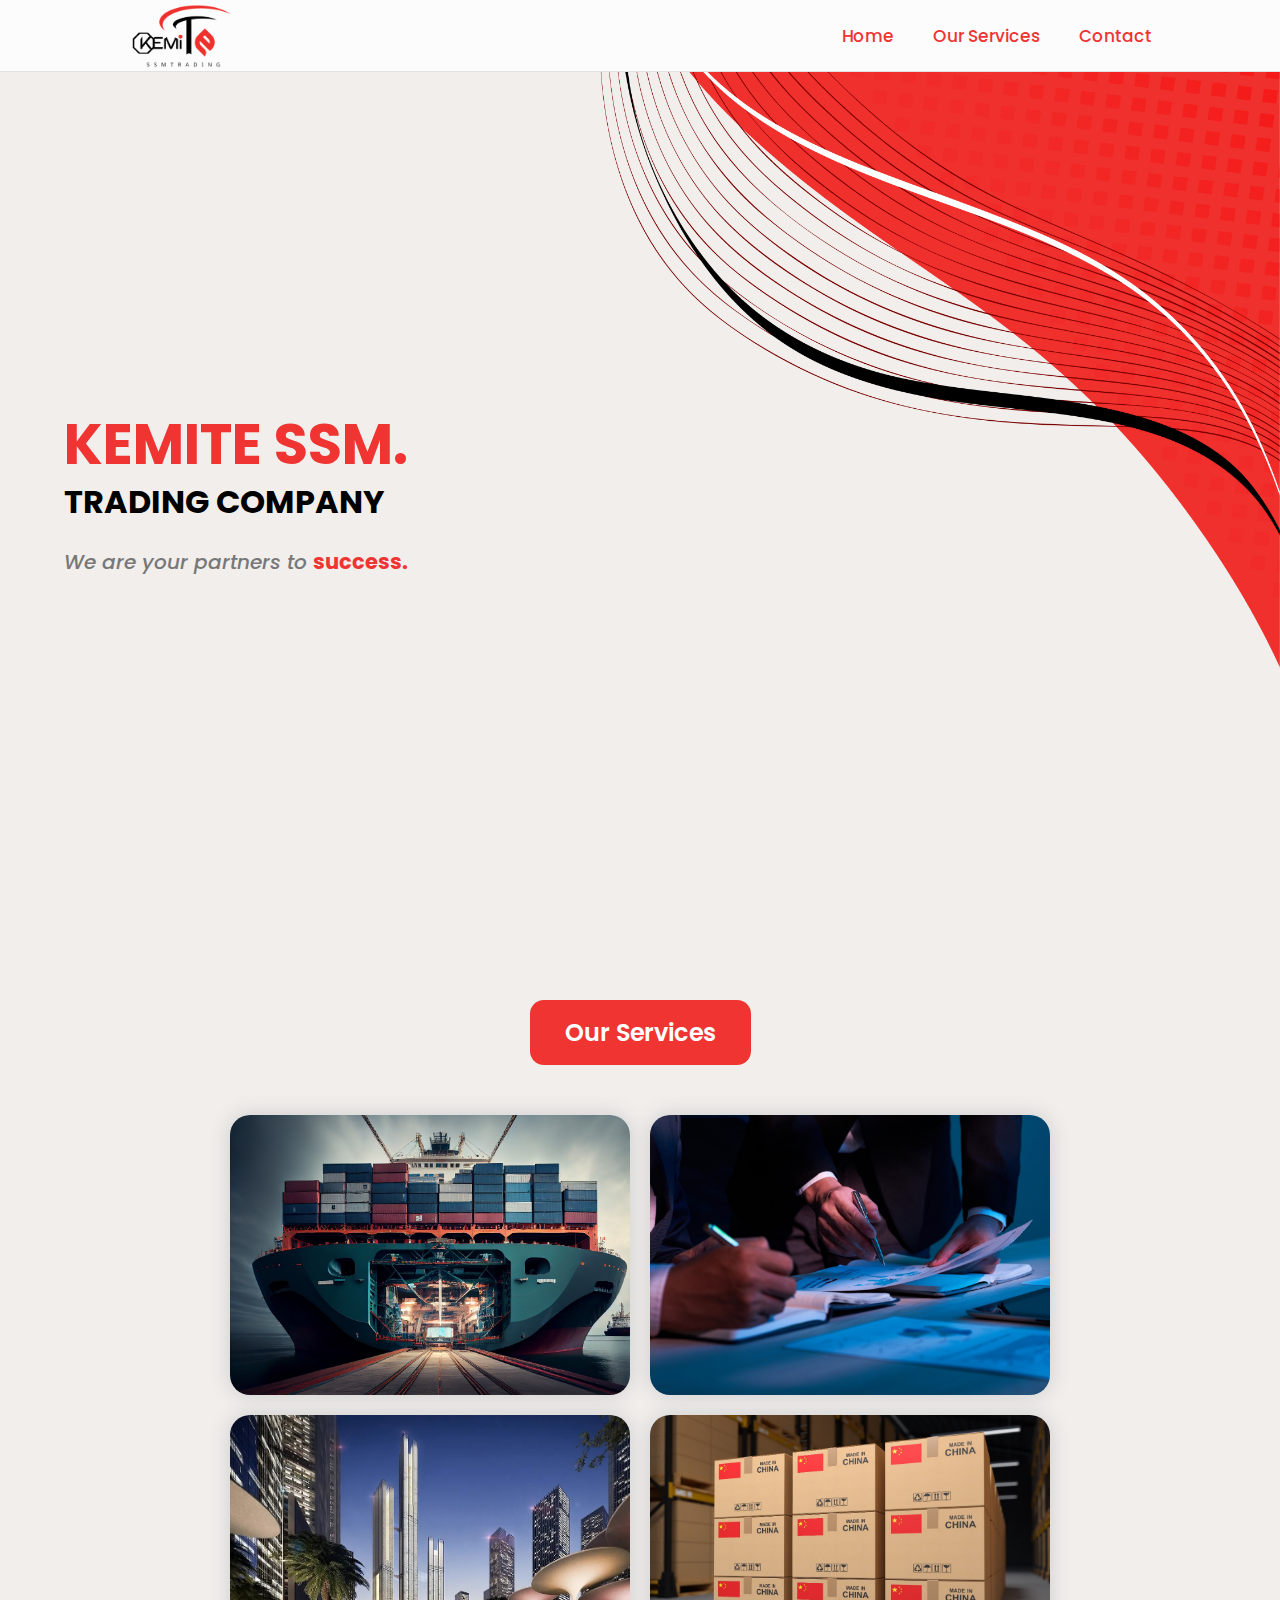
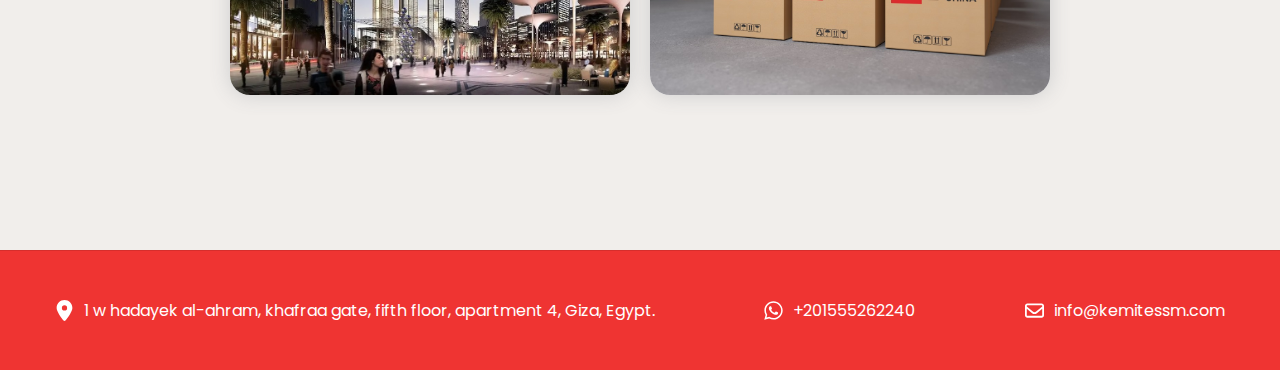
<file: index.html>
<!DOCTYPE html>
<html lang="en">
<head>
  <meta charset="UTF-8">
  <meta name="viewport" content="width=device-width, initial-scale=1.0">
  <link rel="preconnect" href="https://fonts.googleapis.com">
  <link rel="preconnect" href="https://fonts.gstatic.com" crossorigin>
  <link href="https://fonts.googleapis.com/css2?family=Poppins:wght@100;200;300;400;500;600;700;800;900&family=Roboto:wght@400;500;700&display=swap" rel="stylesheet">
  <link rel="stylesheet" href="Style.css">
  <title>KEMITE SSM</title>
</head>
<body>
  <header class="header">
    <div class="logo">
      <a href="https://kemitessm.com/" class="logo">
        <img src="Images/companyLogo.png" alt="">
      </a>
    </div>

    <nav class="navbar">
      <a href="#home">Home</a>
      <a href="#services">Our Services</a>
      <a href="#contact">Contact</a>
    </nav>
  </header>

  <section id="home" class="home">
    <div class="home-content">
      <h1>KEMITE SSM.</h1>
      <h3>TRADING COMPANY</h3>
      <p>We are your partners to <a class="success" href="#">success.</a></p>
      <!-- <a href="#" class="btn">Hire Me</a> -->
    </div>
    <div class="shippingImg">
      <img src="Images/BG-01-01.png" alt="">
    </div>
  </section>
  <section class="bigHome2">
    <div id="services" class="Services">
      <h2>Our Services</h2>
    </div>
    <div class="home2">
      <div class="container">
        <div class="content">
          <h1>Exporting</h1>
          <h3>Exporting all Egyptian products to all parts of the world with high quality.</h3>
        </div>
        <div class="flap"></div>
      </div>
      <div class="container">
        <div class="content">
          <h1>Trading</h1>
          <h3>International trade and business brokerage services in cooperation with reliable sellers and buyers.</h3>
        </div>
        <div class="flap1"></div>
      </div>
      <div class="container">
        <div class="content">
          <h1>Real estate</h1>
          <h3>Real estate marketing and property management inside Egypt.</h3>
        </div>
        <div class="flap2"></div>
      </div>
      <div class="container">
        <div class="content">
          <h1>Importing</h1>
          <h3>Importing all products from China to all parts of the world while completing the shipping steps and obtaining the necessary certificates.</h3>
        </div>
        <div class="flap3"></div>
      </div>
    </div>
  </section>
  <footer id="contact" class="footer">
    <div class="address"><svg class="icons" xmlns="http://www.w3.org/2000/svg" height="21" width="19" viewBox="0 0 384 512"><path fill="#ffffff" d="M215.7 499.2C267 435 384 279.4 384 192C384 86 298 0 192 0S0 86 0 192c0 87.4 117 243 168.3 307.2c12.3 15.3 35.1 15.3 47.4 0zM192 128a64 64 0 1 1 0 128 64 64 0 1 1 0-128z"/></svg><p>1 w hadayek al-ahram, khafraa gate, fifth floor, apartment 4, Giza, Egypt.</p></div>
    <div class="number"><svg class="icons" xmlns="http://www.w3.org/2000/svg" height="21" width="19" viewBox="0 0 448 512"><path fill="#ffffff" d="M380.9 97.1C339 55.1 283.2 32 223.9 32c-122.4 0-222 99.6-222 222 0 39.1 10.2 77.3 29.6 111L0 480l117.7-30.9c32.4 17.7 68.9 27 106.1 27h.1c122.3 0 224.1-99.6 224.1-222 0-59.3-25.2-115-67.1-157zm-157 341.6c-33.2 0-65.7-8.9-94-25.7l-6.7-4-69.8 18.3L72 359.2l-4.4-7c-18.5-29.4-28.2-63.3-28.2-98.2 0-101.7 82.8-184.5 184.6-184.5 49.3 0 95.6 19.2 130.4 54.1 34.8 34.9 56.2 81.2 56.1 130.5 0 101.8-84.9 184.6-186.6 184.6zm101.2-138.2c-5.5-2.8-32.8-16.2-37.9-18-5.1-1.9-8.8-2.8-12.5 2.8-3.7 5.6-14.3 18-17.6 21.8-3.2 3.7-6.5 4.2-12 1.4-32.6-16.3-54-29.1-75.5-66-5.7-9.8 5.7-9.1 16.3-30.3 1.8-3.7 .9-6.9-.5-9.7-1.4-2.8-12.5-30.1-17.1-41.2-4.5-10.8-9.1-9.3-12.5-9.5-3.2-.2-6.9-.2-10.6-.2-3.7 0-9.7 1.4-14.8 6.9-5.1 5.6-19.4 19-19.4 46.3 0 27.3 19.9 53.7 22.6 57.4 2.8 3.7 39.1 59.7 94.8 83.8 35.2 15.2 49 16.5 66.6 13.9 10.7-1.6 32.8-13.4 37.4-26.4 4.6-13 4.6-24.1 3.2-26.4-1.3-2.5-5-3.9-10.5-6.6z"/></svg><p>+201555262240</p></div>
    <div class="mail"><svg class="icons" xmlns="http://www.w3.org/2000/svg" height="21" width="19" viewBox="0 0 512 512"><path fill="#ffffff" d="M64 112c-8.8 0-16 7.2-16 16v22.1L220.5 291.7c20.7 17 50.4 17 71.1 0L464 150.1V128c0-8.8-7.2-16-16-16H64zM48 212.2V384c0 8.8 7.2 16 16 16H448c8.8 0 16-7.2 16-16V212.2L322 328.8c-38.4 31.5-93.7 31.5-132 0L48 212.2zM0 128C0 92.7 28.7 64 64 64H448c35.3 0 64 28.7 64 64V384c0 35.3-28.7 64-64 64H64c-35.3 0-64-28.7-64-64V128z"/></svg><p>info@kemitessm.com</p></div>
  </footer>
</body>
</html>
</file>
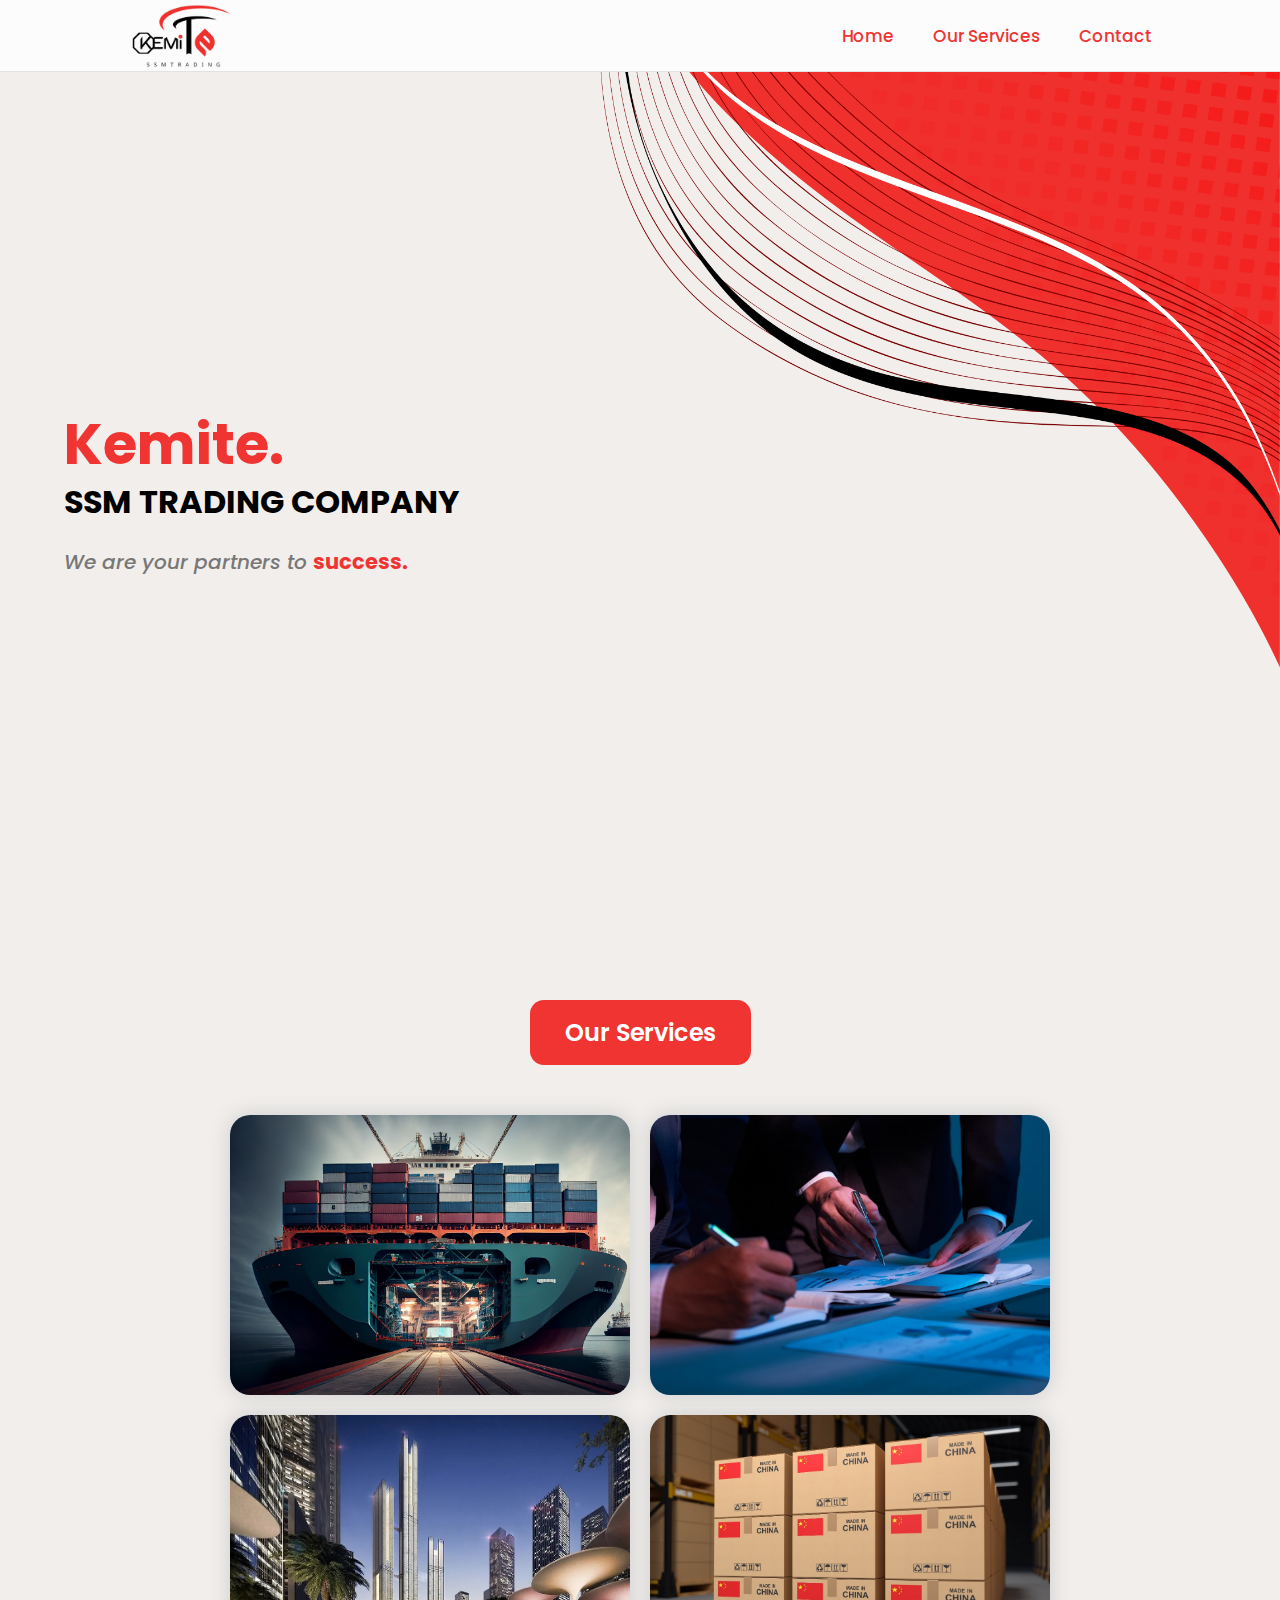
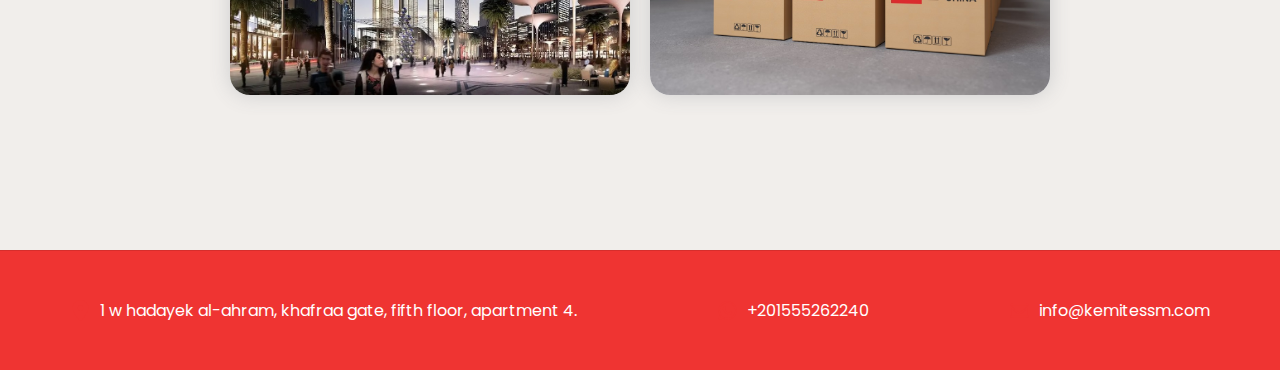
<file: website.html>
<!DOCTYPE html>
<html lang="en">
<head>
  <meta charset="UTF-8">
  <meta name="viewport" content="width=device-width, initial-scale=1.0">
  <link rel="preconnect" href="https://fonts.googleapis.com">
  <link rel="preconnect" href="https://fonts.gstatic.com" crossorigin>
  <link href="https://fonts.googleapis.com/css2?family=Poppins:wght@100;200;300;400;500;600;700;800;900&family=Roboto:wght@400;500;700&display=swap" rel="stylesheet">
  <link rel="stylesheet" href="Style.css">
  <title>Kemite | SSM Trading</title>
</head>
<body>
  <header class="header">
    <div class="logo">
      <a href="#" class="logo">
        <img src="Images/companyLogo.png" alt="">
      </a>
    </div>

    <nav class="navbar">
      <a href="#home">Home</a>
      <a href="#serv">Our Services</a>
      <a href="#footer">Contact</a>
    </nav>
  </header>

  <section id="home" class="home">
    <div class="home-content">
      <h1>Kemite.</h1>
      <h3>SSM TRADING COMPANY</h3>
      <p>We are your partners to <a class="success" href="#">success.</a></p>
      <!-- <a href="#" class="btn">Hire Me</a> -->
    </div>
    <div class="shippingImg">
      <img src="Images/BG-01-01.png" alt="">
    </div>
  </section>
  <section class="bigHome2">
    <div id="serv" class="Services">
      <h2>Our Services</h2>
    </div>
    <div class="home2">
      <div class="container">
        <div class="content">
          <h1>Exporting</h1>
          <h3>Exporting all Egyptian products to all parts of the world with high quality.</h3>
        </div>
        <div class="flap"></div>
      </div>
      <div class="container">
        <div class="content">
          <h1>Trading</h1>
          <h3>International trade and business brokerage services in cooperation with reliable sellers and buyers.</h3>
        </div>
        <div class="flap1"></div>
      </div>
      <div class="container">
        <div class="content">
          <h1>Real estate</h1>
          <h3>Real estate marketing and property management inside Egypt.</h3>
        </div>
        <div class="flap2"></div>
      </div>
      <div class="container">
        <div class="content">
          <h1>Importing</h1>
          <h3>Importing all products from China to all parts of the world while completing the shipping steps and obtaining the necessary certificates.</h3>
        </div>
        <div class="flap3"></div>
      </div>
    </div>
  </section>
  <footer id="footer" class="footer">
    <div class="address"><svg class="icons" xmlns="http://www.w3.org/2000/svg" height="21" width="19" viewBox="0 0 384 512"><path fill="#ef3432" d="M215.7 499.2C267 435 384 279.4 384 192C384 86 298 0 192 0S0 86 0 192c0 87.4 117 243 168.3 307.2c12.3 15.3 35.1 15.3 47.4 0zM192 128a64 64 0 1 1 0 128 64 64 0 1 1 0-128z"/></svg><p>1 w hadayek al-ahram, khafraa gate, fifth floor, apartment 4.</p></div>
    <div class="number"><svg class="icons" xmlns="http://www.w3.org/2000/svg" height="21" width="19" viewBox="0 0 448 512"><path fill="#ef3432" d="M380.9 97.1C339 55.1 283.2 32 223.9 32c-122.4 0-222 99.6-222 222 0 39.1 10.2 77.3 29.6 111L0 480l117.7-30.9c32.4 17.7 68.9 27 106.1 27h.1c122.3 0 224.1-99.6 224.1-222 0-59.3-25.2-115-67.1-157zm-157 341.6c-33.2 0-65.7-8.9-94-25.7l-6.7-4-69.8 18.3L72 359.2l-4.4-7c-18.5-29.4-28.2-63.3-28.2-98.2 0-101.7 82.8-184.5 184.6-184.5 49.3 0 95.6 19.2 130.4 54.1 34.8 34.9 56.2 81.2 56.1 130.5 0 101.8-84.9 184.6-186.6 184.6zm101.2-138.2c-5.5-2.8-32.8-16.2-37.9-18-5.1-1.9-8.8-2.8-12.5 2.8-3.7 5.6-14.3 18-17.6 21.8-3.2 3.7-6.5 4.2-12 1.4-32.6-16.3-54-29.1-75.5-66-5.7-9.8 5.7-9.1 16.3-30.3 1.8-3.7 .9-6.9-.5-9.7-1.4-2.8-12.5-30.1-17.1-41.2-4.5-10.8-9.1-9.3-12.5-9.5-3.2-.2-6.9-.2-10.6-.2-3.7 0-9.7 1.4-14.8 6.9-5.1 5.6-19.4 19-19.4 46.3 0 27.3 19.9 53.7 22.6 57.4 2.8 3.7 39.1 59.7 94.8 83.8 35.2 15.2 49 16.5 66.6 13.9 10.7-1.6 32.8-13.4 37.4-26.4 4.6-13 4.6-24.1 3.2-26.4-1.3-2.5-5-3.9-10.5-6.6z"/></svg><p>+201555262240</p></div>
    <div class="mail"><svg class="icons" xmlns="http://www.w3.org/2000/svg" height="21" width="19" viewBox="0 0 512 512"><path fill="#ef3432" d="M64 112c-8.8 0-16 7.2-16 16v22.1L220.5 291.7c20.7 17 50.4 17 71.1 0L464 150.1V128c0-8.8-7.2-16-16-16H64zM48 212.2V384c0 8.8 7.2 16 16 16H448c8.8 0 16-7.2 16-16V212.2L322 328.8c-38.4 31.5-93.7 31.5-132 0L48 212.2zM0 128C0 92.7 28.7 64 64 64H448c35.3 0 64 28.7 64 64V384c0 35.3-28.7 64-64 64H64c-35.3 0-64-28.7-64-64V128z"/></svg><p>info@kemitessm.com</p></div>
  </footer>
</body>
</html>
</file>
<file: Style.css>
* {
  margin: 0;
  padding: 0;
  box-sizing: border-box;
  font-family: Poppins, sans-serif;
}

html {
  scroll-behavior: smooth;
}

.header {
  position: fixed;
  top: 0;
  left: 0;
  width: 100%;
  min-width: max-content;
  padding: 20px 10%;
  display: flex;
  justify-content: space-between;
  align-items: center;
  height: 8vh;
  background-color: #fcfcfc;
  border-bottom: 0.3px solid rgba(0,0,0,.1);
  z-index: 100;
  transition: 0.3s ease;
}

.logo {
  display: flex;
  height: 70px;
  transition: 0.3s ease;
}

.navbar a {
  font-size: 17px;
  text-decoration: none;
  color: #ef3432;
  font-weight: 500;
  margin-left: 35px;
  transition: 0.3s ease;
}

@media (max-width: 800px) {
  .header {
    height: 8%;
  }
  .logo {
    height: 50px;
    margin-left: -13px;
  }
  .navbar a {
    font-size: 14px;
    margin-left: 10px;
  }
}

@media (height < 690px) {
  .logo {
    height: 50px;
  }
}

@media (height < 540px) {
  .logo {
    height: 38px;
  }
}

.home {
  width: 100%;
  height: 100vh;
  display: flex;
  justify-content: space-between;
  align-items: center;
  padding: 10% 5% 0 5%;
  transition: 0.3s ease;
}

.home-content {
  width: 500px;
  transition: 0.3s ease;
}

.home-content h1 {
  font-size: 56px;
  font-weight: 700;
  line-height: 1.2;
  color: #ef3432;
  transition: 0.3s ease;
}

.home-content h3 {
  font-size: 32px;
  font-weight: 700;
  transition: 0.3s ease;
}

.home-content p {
  font-size: 20px;
  font-weight: 500;
  font-style: italic;
  margin: 20px 0 40px;
  color: rgb(119, 119, 119);
  transition: 0.3s ease;
}

.home-content a {
  font-style: normal;
  font-size: 21px;
}

.success {
  text-decoration: none;
  color: #ef3432;
  pointer-events: none;
  font-weight: bold;
  transition: 0.3s ease;
}

/* .btn {
  display: inline-flex;
  justify-content: center;
  align-items: center;
  width: 150px;
  height: 48px;
  background-color: #ef3432;
  border-radius: 7px;
  font-size: 19px;
  color: white;
  text-decoration: none;
  font-weight: 600;
  letter-spacing: 1px;
} */

.shippingImg {
  position: absolute;
  top: 0;
  right: 0;
  display: flex;
  height: 1000px;
  transition: 0.3s ease;
}

@media (1350px <= width <= 1500px) {
  .shippingImg {
    height: 1000px;
  }
}

@media (1095px <= width < 1350px) {
  .home {
    gap: 20px;
  }
}

@media (800px <= width < 1095px) {
  .home {
    gap: 20px;
  }
  .home-content {
    width: 400px;
    margin-top: 200px;
  }
  .home-content h1 {
    font-size: 46px;
  }
  .home-content h3 {
    font-size: 24px;
  }
  .home-content p,
  .success {
    font-size: 18px;
  }
}

@media (max-width: 800px) {
  .home {
    display: flex;
    flex-direction: column;
    justify-content: center;
    gap: 40px;
    padding-top: 20%;
  }
  .shippingImg {
    height: 555px;
  }
}

@media (max-width: 800px) {
  .home-content {
    width: 350px;
  }
  .home-content h1 {
    font-size: 42px;
  }
  .home-content h3 {
    font-size: 22px
  }
  .home-content p,
  .success {
    font-size: 18px;
  }
}

@import url('https://fonts.googleapis.com/css2?family=Merriweather:wght@300;900&display=swap');


body {
  background-color:#f1eeeb;
  --sb-track-color: #f3e8e7;
  --sb-thumb-color: #ef3432;
  --sb-size: 10px;

  scrollbar-color: var(--sb-thumb-color) 
                   var(--sb-track-color);
}

body::-webkit-scrollbar {
  width: var(--sb-size) 
}

body::-webkit-scrollbar-track {
  background: var(--sb-track-color);
  border-radius: 10px;
}

body::-webkit-scrollbar-thumb {
  background: var(--sb-thumb-color);
  border-radius: 10px;
}

.bigHome2 {
  height: 100vh;
  transition: 0.3s ease;
}

.Services h2 {
  pointer-events: none;
  background-color: #ef3432;
  color: white;
  margin: 100px 0px 50px 0px;
  padding: 15px 35px;
  border-radius: 14px;
  font-weight: 600;
  transition: 0.3s ease;
}

.Services {
  display: flex;
  justify-content: center;
}

.home2 {
  display: grid;
  grid-template-columns: 1fr 1fr;
  justify-content: center;
  align-items: center;
  gap: 20px;
  padding: 0 30%;
  transition: 0.3s ease;
}

.container {
  position: relative;
  height: 280px;
  width: 400px;
  background: #f2f2f2;
  overflow: hidden;
  border-radius: 20px;
  cursor: pointer;
  box-shadow: 0 0 20px 1px #d0d0d0;
  transition: 0.3s ease;
}

.content {
  position: absolute;
  top: 50%;
  transform: translatey(-50%);
  text-align: justify;
  color: black;
  padding: 40px;
  font-family: 'Merriweather', serif;
}

.content h1 {
  font-weight: 900;
  text-align: center;
  line-height: 60px;
  margin-top: -20px;
  color: #ef3432;
}

.content h3 {
  font-weight: 300;
  text-align: center;
}

.flap,
.flap1,
.flap2,
.flap3 {
  width: 100%;
  height: 100%;
}

.flap::before {
  position: absolute;
  content: "";
  height: 100%;
  width: 50%;
  background: url("Images/EG.jpg") white;
  background-position: 0px;
  background-repeat: no-repeat;
  background-size: cover;
  transition: 0.3s;
}

.flap::after {
  position: absolute;
  content: "";
  height: 100%;
  width: 50%;
  right: 0;
  background: url("Images/EG.jpg") white;
  background-position: -200px;
  background-repeat: no-repeat;
  background-size: cover;
  transition: 0.3s;
}

.flap1::before {
  position: absolute;
  content: "";
  height: 100%;
  width: 50%;
  background: url("Images/Trade.jpg") white;
  background-position: 0px;
  background-repeat: no-repeat;
  background-size: cover;
  transition: 0.3s;
}

.flap1::after {
  position: absolute;
  content: "";
  height: 100%;
  width: 50%;
  right: 0;
  background: url("Images/Trade.jpg") white;
  background-position: -200px;
  background-repeat: no-repeat;
  background-size: cover;
  transition: 0.3s;
}

.flap2::before {
  position: absolute;
  content: "";
  height: 100%;
  width: 50%;
  background: url("Images/Estat.jpg") white;
  background-position: 0px;
  background-repeat: no-repeat;
  background-size: cover;
  transition: 0.3s;
}

.flap2::after {
  position: absolute;
  content: "";
  height: 100%;
  width: 50%;
  right: 0;
  background: url("Images/Estat.jpg") white;
  background-position: -200px;
  background-repeat: no-repeat;
  background-size: cover;
  transition: 0.3s;
}

.flap3::before {
  position: absolute;
  content: "";
  height: 100%;
  width: 50%;
  background: url("Images/CH.jpg") white;
  background-position: 0px;
  background-repeat: no-repeat;
  background-size: cover;
  transition: 0.3s;
}

.flap3::after {
  position: absolute;
  content: "";
  height: 100%;
  width: 50%;
  right: 0;
  background: url("Images/CH.jpg") white;
  background-position: -200px;
  background-repeat: no-repeat;
  background-size: cover;
  transition: 0.3s;
}

.container:hover .flap::after,
.container:hover .flap1::after,
.container:hover .flap2::after,
.container:hover .flap3::after {
  transform: translatex(300px);
}

.container:hover .flap::before,
.container:hover .flap1::before,
.container:hover .flap2::before,
.container:hover .flap3::before{
  transform: translatex(-300px);
}

@media (width < 1095px) {
  .container {
    width: 300px;
    height: 200px;
  }
  .content h1 {
    font-size: 22px;
  }
  .content h3 {
    font-size: 14px;
  }
  .Services h2 {
    margin-top: 215px;
    margin-bottom: 70px;
  }
  .bigHome2 {
    margin-bottom: -100px;
  }
  .flap::after,
  .flap1::after,
  .flap2::after,
  .flap3::after {
  background-position: -150px;
}
}

@media (max-width: 800px) {
  .home2 {
    display: flex;
    flex-direction: column;
  }
  .Services h2 {
    margin: 80px 0 30px 0;
    font-size: 18px;
  }
  .bigHome2 {
    margin-bottom: 400px;
  }
  .container {
    width: 250px;
    height: 150px;
  }
  .content h1 {
    font-size: 18px;
  }
  .content h3 {
    font-size: 12px;
  }
  .flap::before {
    background-position: 11px;
    transform: scale(1.3,1);
  }
  .flap::after {
    background-position: -99px;
    transform: scale(1,1);
  }
  .flap1::before {
    background-position: 11px;
    transform: scale(1.3,1);
  }
  .flap1::after {
    background-position: -99px;
    transform: scale(1,1);
  }
  .flap2::before {
    background-position: 0px;
    transform: scale(1.3,1);
  }
  .flap2::after {
    background-position: -110px;
    transform: scale(1,1);
  }
  .flap3::before {
    background-position: 0px;
    transform: scale(1.3,1);
  }
  .flap3::after {
    background-position: -110px;
    transform: scale(1,1);
  }
}

@media (470px < height < 870px) {
  .bigHome2 {
    margin-bottom: 400px;
  }
}

@media (height < 470px) {
  .bigHome2 {
    margin-bottom: 500px;
  }
  .Services h2 {
    margin-top: 115px;
  }
}

.footer {
  background-color: #ef3432;
  height: 120px;
  width: 100%;
  display: inline-flex;
  bottom: 0px;
  justify-content: space-around;
  align-items: center;
  margin-top: 50px;
  border-top: 0.3px solid rgba(0,0,0,.1);
  transition: 0.3s ease;
}

.footer p {
  color: #ffffff;
  display: inline;
  transition: 0.3s ease;
}

.mail,
.number,
.address {
  display: flex;
  align-items: center;
  justify-content: center;
  gap: 10px;
  transition: 0.3s ease;
}

.icons {
  transition: 0.3s ease;
}

@media (max-width: 1050px) {
  .footer {
    display: inline-flex;
    flex-direction: column;
    justify-content: center;
    align-items: start;
    padding-left: 35px;
    height: 150px;
    gap: 10px;
  }
}

@media (max-width: 800px) {
  .footer p {
    font-size: 12px;
  }
  .footer {
    gap: 10px;
    height: 135px;
  }
  .icons {
    width: 14px;
    height: 16px;
  }
}
</file>
